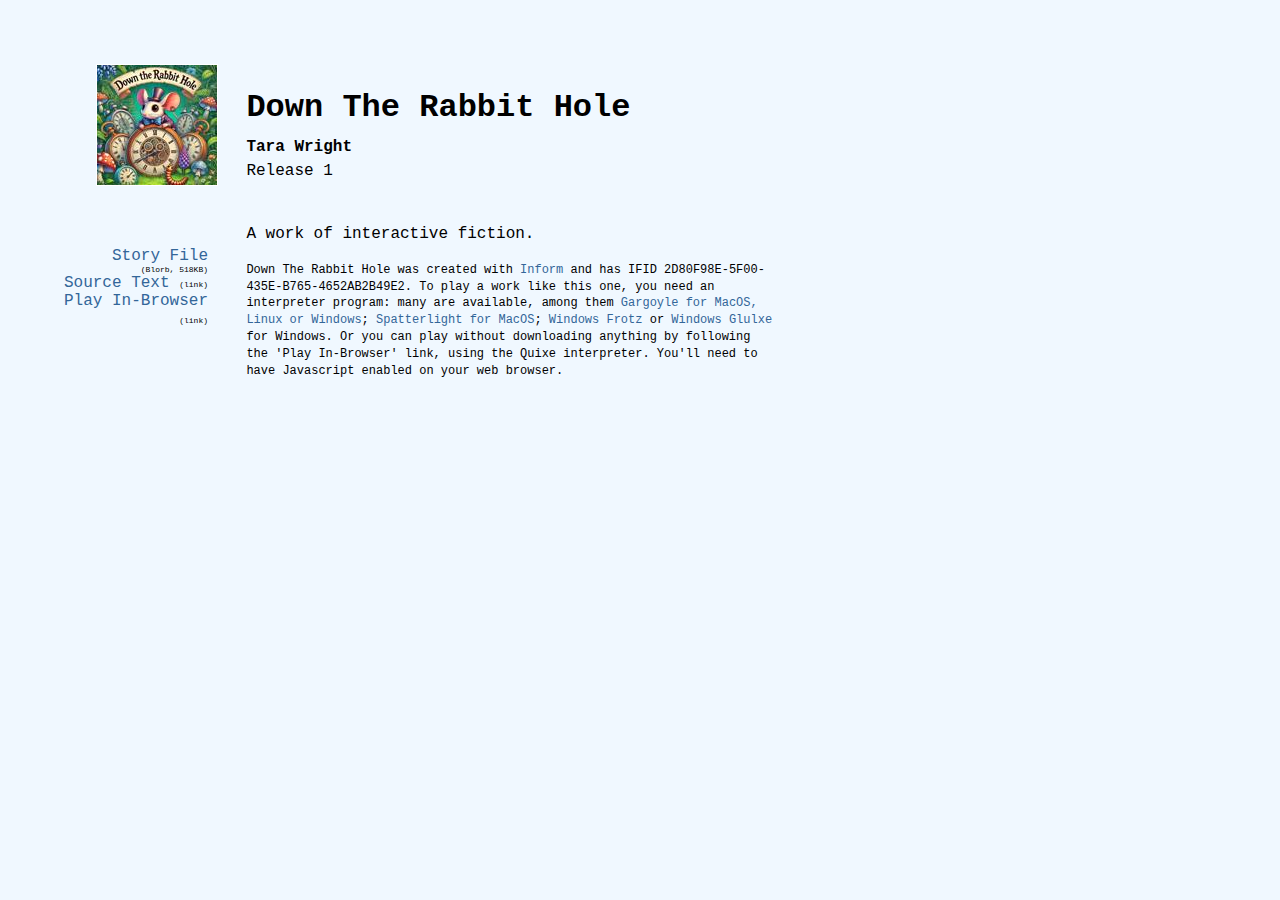
<file: Inform7/index.html>
<!DOCTYPE html PUBLIC "-//W3C//DTD HTML 4.01 Transitional//EN" "http://www.w3.org/TR/html4/loose.dtd">
<html>
<head>
  <title>Tara Wright - Down The Rabbit Hole</title>
  <meta http-equiv="Content-Type" content="text/html;charset=utf-8" />
  <meta name="author" content="Tara Wright" />
  <meta name="description" content="A page for the game Down The Rabbit Hole by Tara Wright." />
  <link rel="stylesheet" href="style.css" type="text/css" media="all" />
 </head>
<body>
<div class="container">
<div class="coverimage"><span><a href="Cover.jpg"><img src="Small Cover.jpg" border="1"></a></span></div>
<div class="introduction">
	<h1><span>Down The Rabbit Hole</span></h1>
	<h2><span>Tara Wright</span></h2>
	<div class="bibliography"><span>Release 1</span></div>
</div>
<div class="links">
	<ul>
	<li><div class="download"><a href="Down The Rabbit Hole.gblorb">Story File</a> <span class="filetype">(Blorb,&nbsp;518KB)</span></div></li>
	<div class="auxiliary"><li><a href="source.html">Source Text</a> <span class="filetype">(link)</span></li><li><a href="play.html">Play In-Browser</a> <span class="filetype">(link)</span></li></div>
	</ul>
</div>

<div class="about"><span><p>A work of interactive fiction.</p></span></div>

<div class="playinfo">
	<p>Down The Rabbit Hole was created with <a href="http://inform7.com/">Inform</a> and has IFID 2D80F98E-5F00-435E-B765-4652AB2B49E2.
	To play a work like this one, you need an interpreter program: many are available,
	among them <a href="http://ccxvii.net/gargoyle/">Gargoyle for MacOS, Linux or Windows</a>;
	<a href="https://github.com/angstsmurf/spatterlight/releases">Spatterlight for MacOS</a>;
	<a href="http://davidkinder.co.uk/frotz.html">Windows Frotz</a> or 
	<a href="http://davidkinder.co.uk/glulxe.html">Windows Glulxe</a> for Windows.
	 
Or you can play without downloading anything by following the 'Play In-Browser'
link, using the Quixe interpreter. You'll need to have Javascript enabled
on your web browser.</p>
</div>

</div>
</body>
</html>
</file>
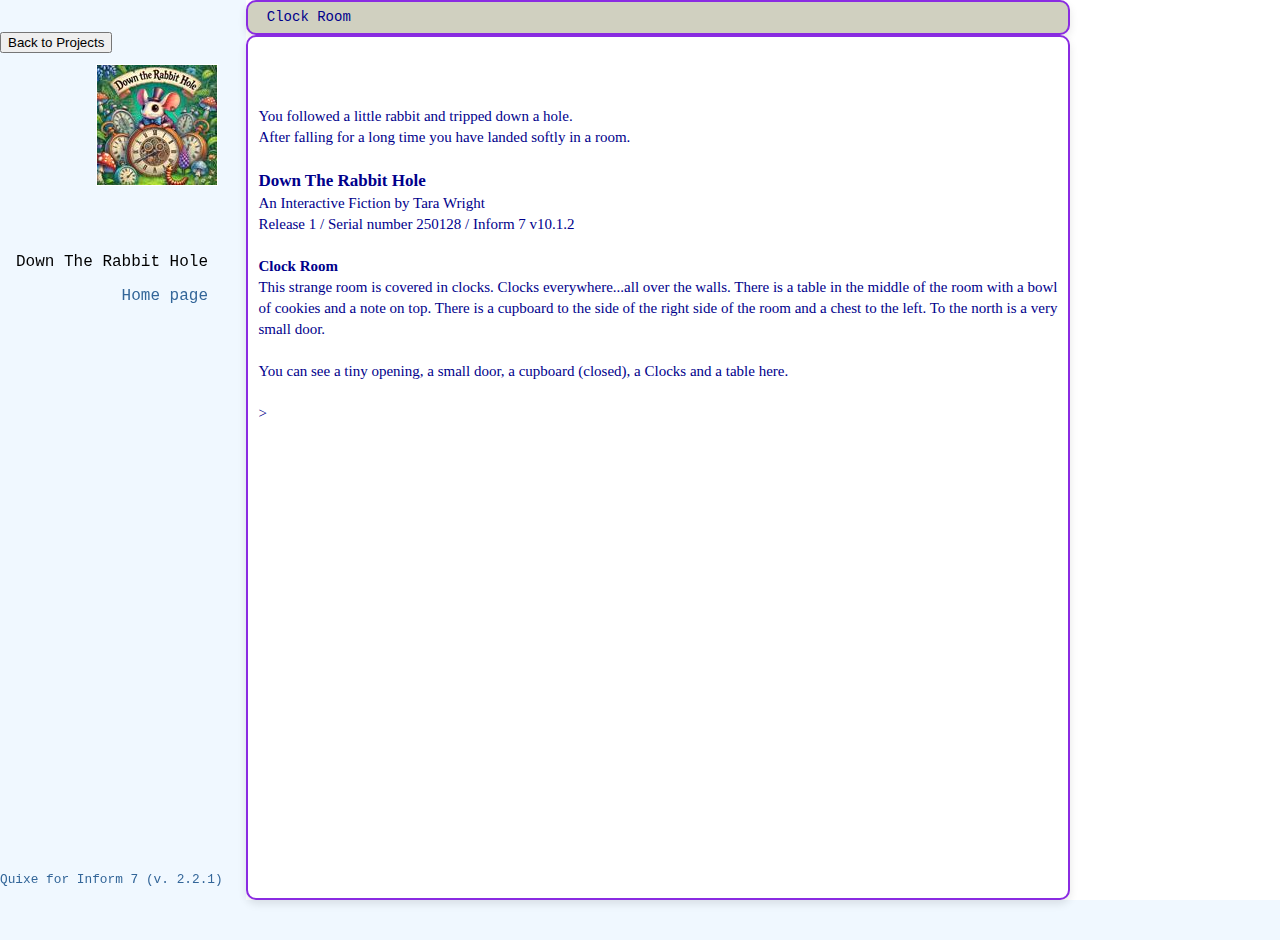
<file: Inform7/play.html>
<!DOCTYPE html>
<html>
<head>
  <title>Tara Wright - Down The Rabbit Hole — Play</title>
  <meta http-equiv="Content-Type" content="text/html;charset=utf-8">
  <meta name="viewport" content="width=device-width, user-scalable=no">
  <meta name="author" content="Tara Wright">
  <link rel="stylesheet" href="style.css">
  
  <link rel="stylesheet" href="interpreter/glkote.css" type="text/css">
<link rel="stylesheet" href="interpreter/dialog.css" type="text/css">
<script src="interpreter/jquery-1.12.4.min.js" type="text/javascript"></script>
<script src="interpreter/glkote.min.js" type="text/javascript"></script>
<script src="interpreter/quixe.min.js" type="text/javascript"></script>

<script src="interpreter/resourcemap.js" type="text/javascript"></script>

<script type="text/javascript">
game_options = {
image_info_map: 'StaticImageInfo',  // image data is here, not in blorb
use_query_story: false,
log_execution_time: true,
set_page_title: false,
inspacing: 0,     // gap between windows
outspacing: 0     // gap between windows and edge of gameport
};
</script>

<script src="interpreter/Down The Rabbit Hole.gblorb.js" type="text/javascript"></script>
  
 </head>
<body class="play">
<div class="container">
<div class="coverimage"><span><a href="Cover.jpg"><img src="Small Cover.jpg" border="1"></a></span></div>
<button id="back-button" onclick="window.location.href='../../../../CC_Portfolio/index.html'">Back to Projects</button>
<div class="links">
<div class="smalltitle">Down The Rabbit Hole</div>
<ul>
<li><a href="index.html">Home page</a></li>
</ul>
</div>


<div id="gameport">
<div id="windowport">
<noscript><hr>
<p>You'll need to turn on Javascript in your web browser to play this game.</p>
<hr></noscript>
</div>
<div id="loadingpane">
<img src="interpreter/waiting.gif" alt="LOADING"><br>
<em>&nbsp;&nbsp;&nbsp;Loading...</em>
</div>
<div id="errorpane" style="display:none;"><div id="errorcontent">...</div></div>
</div>

</div>
<div class="interpretercredit"><a href="http://eblong.com/zarf/glulx/quixe/">Quixe for Inform 7 (v. 2.2.1)</a></div>
</body>
</html>
</file>
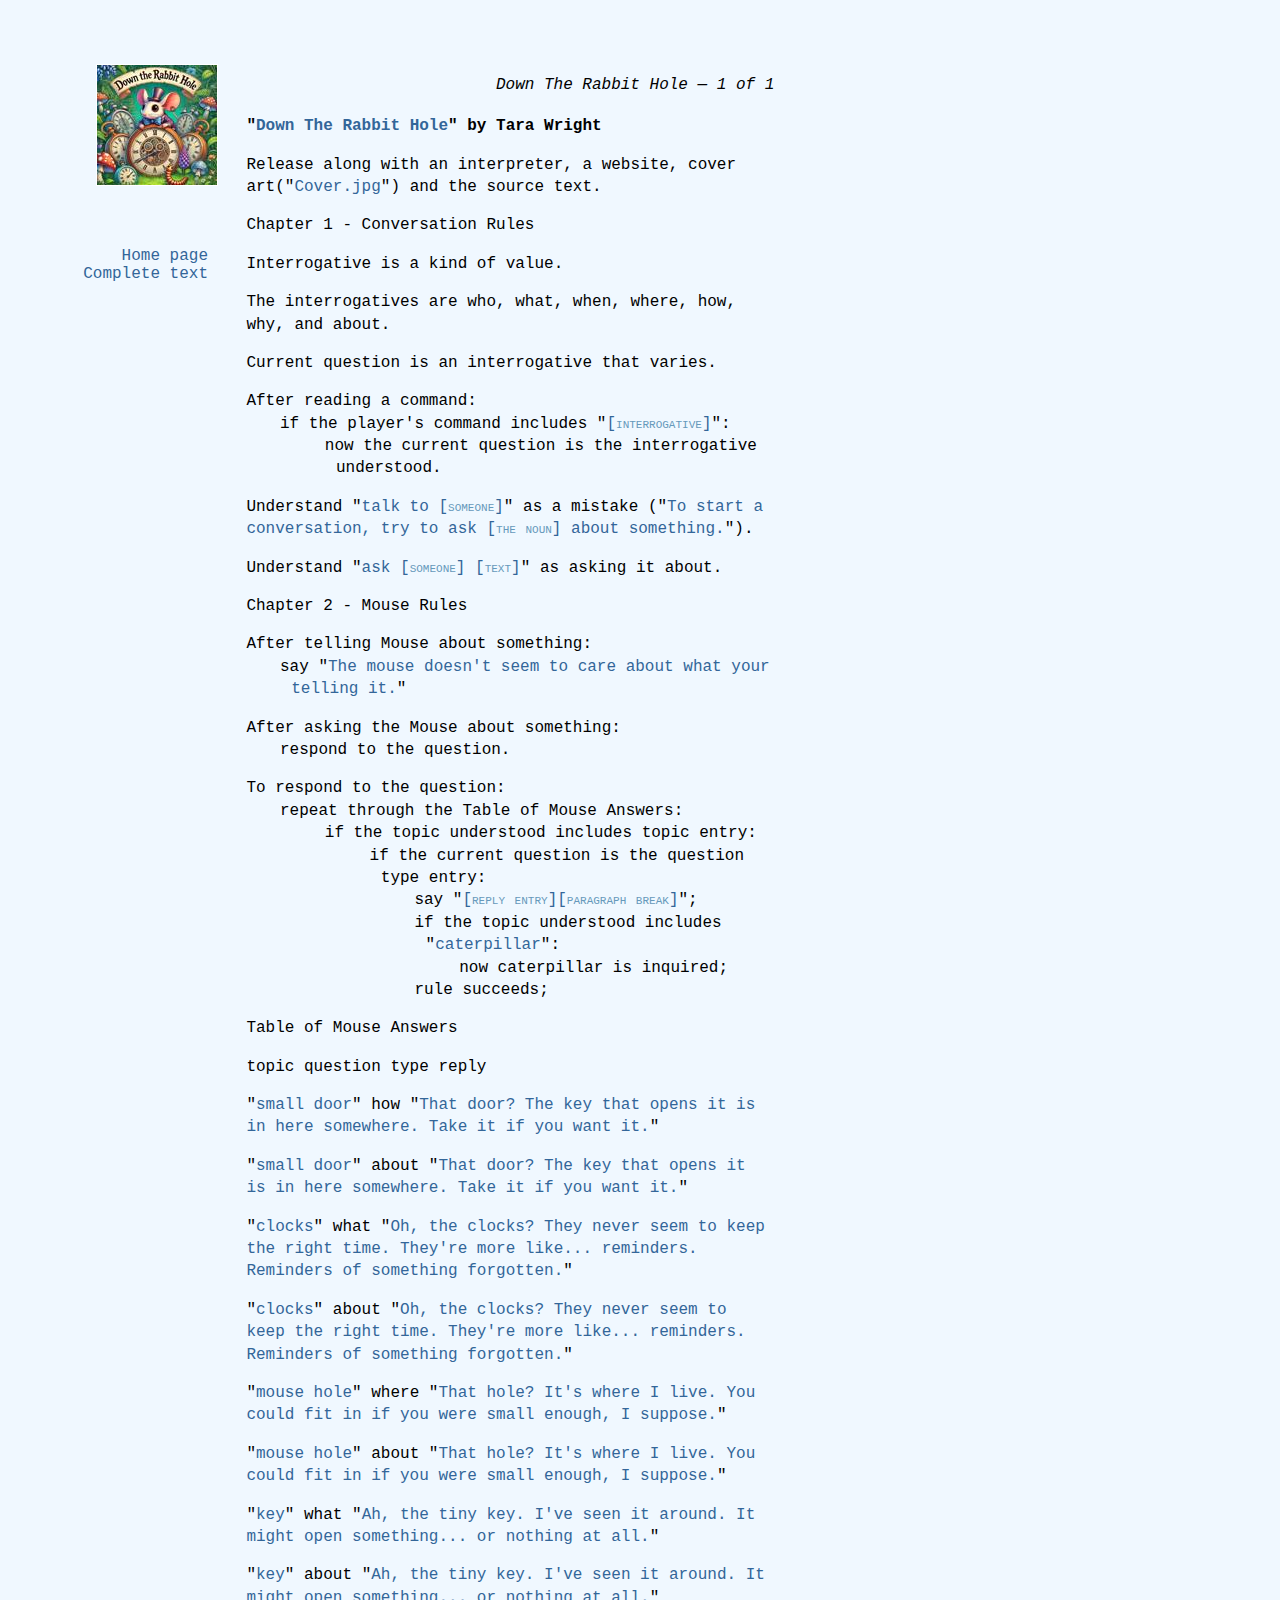
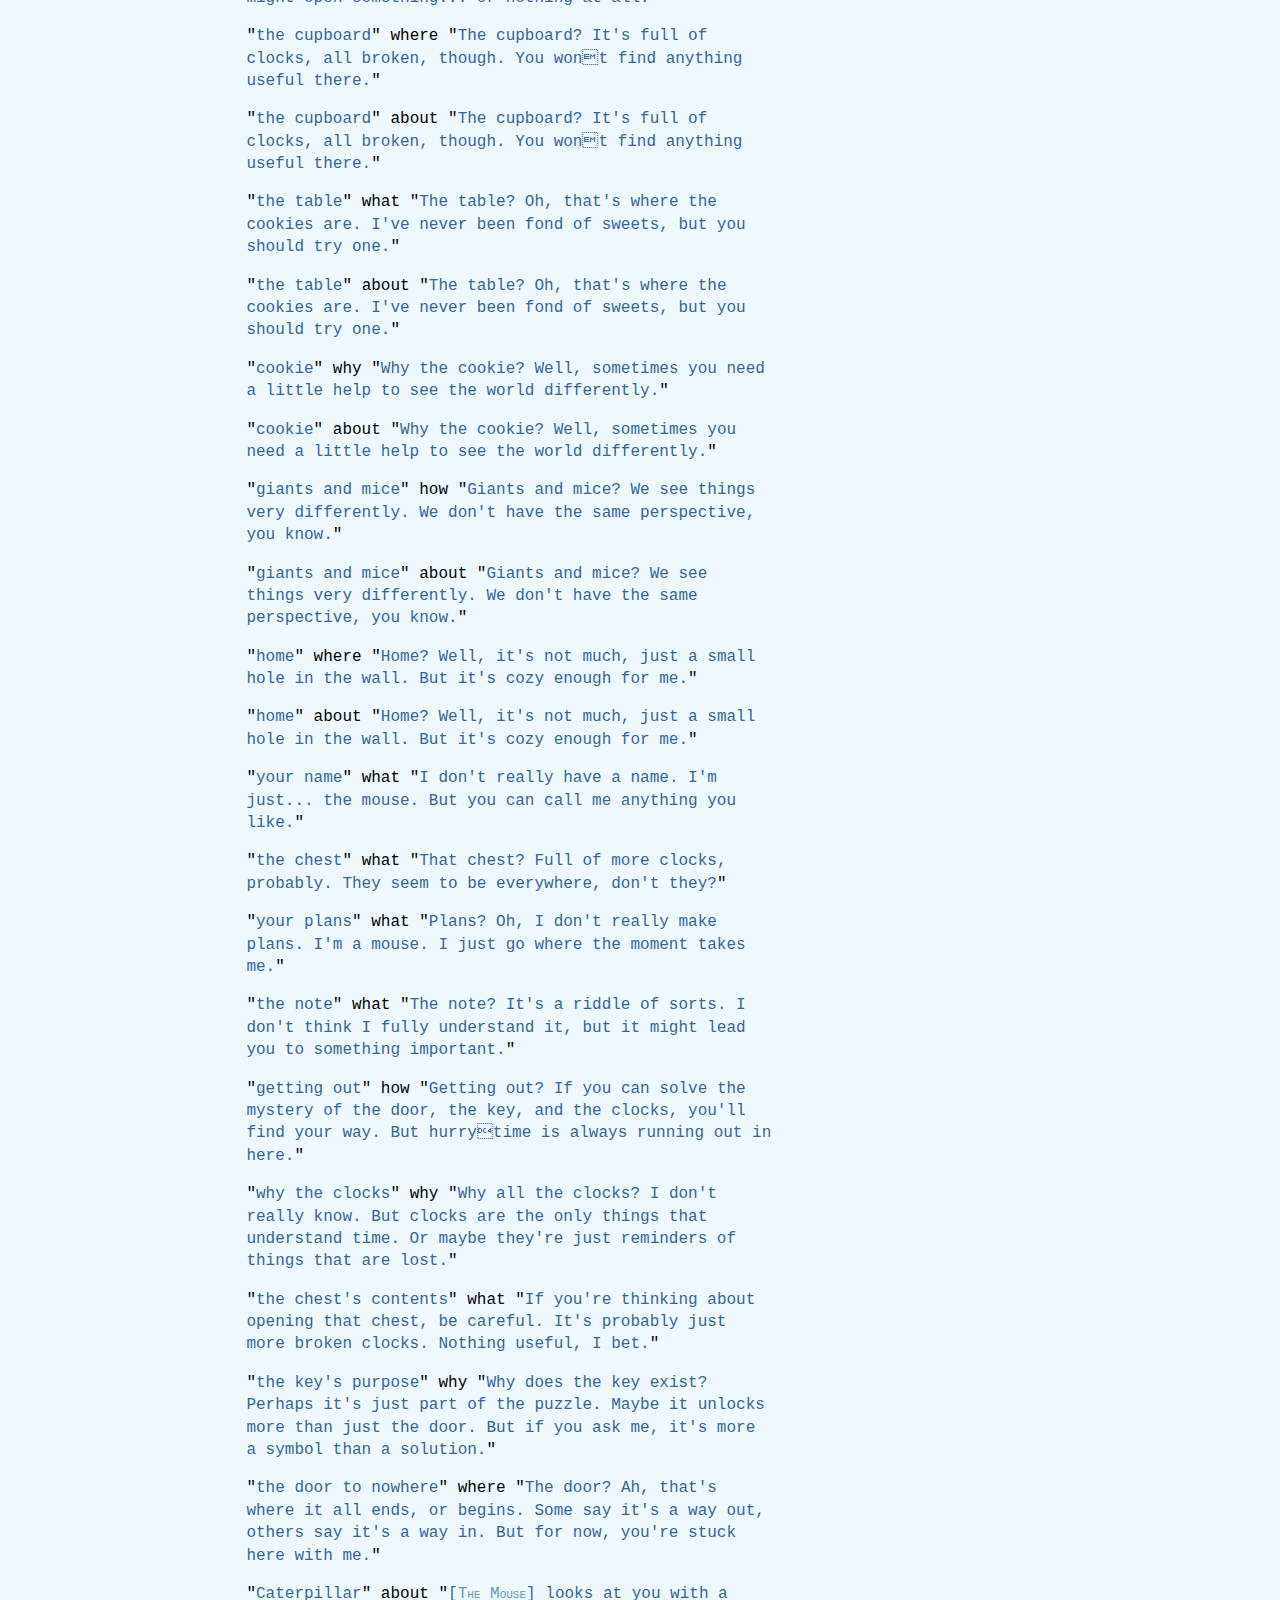
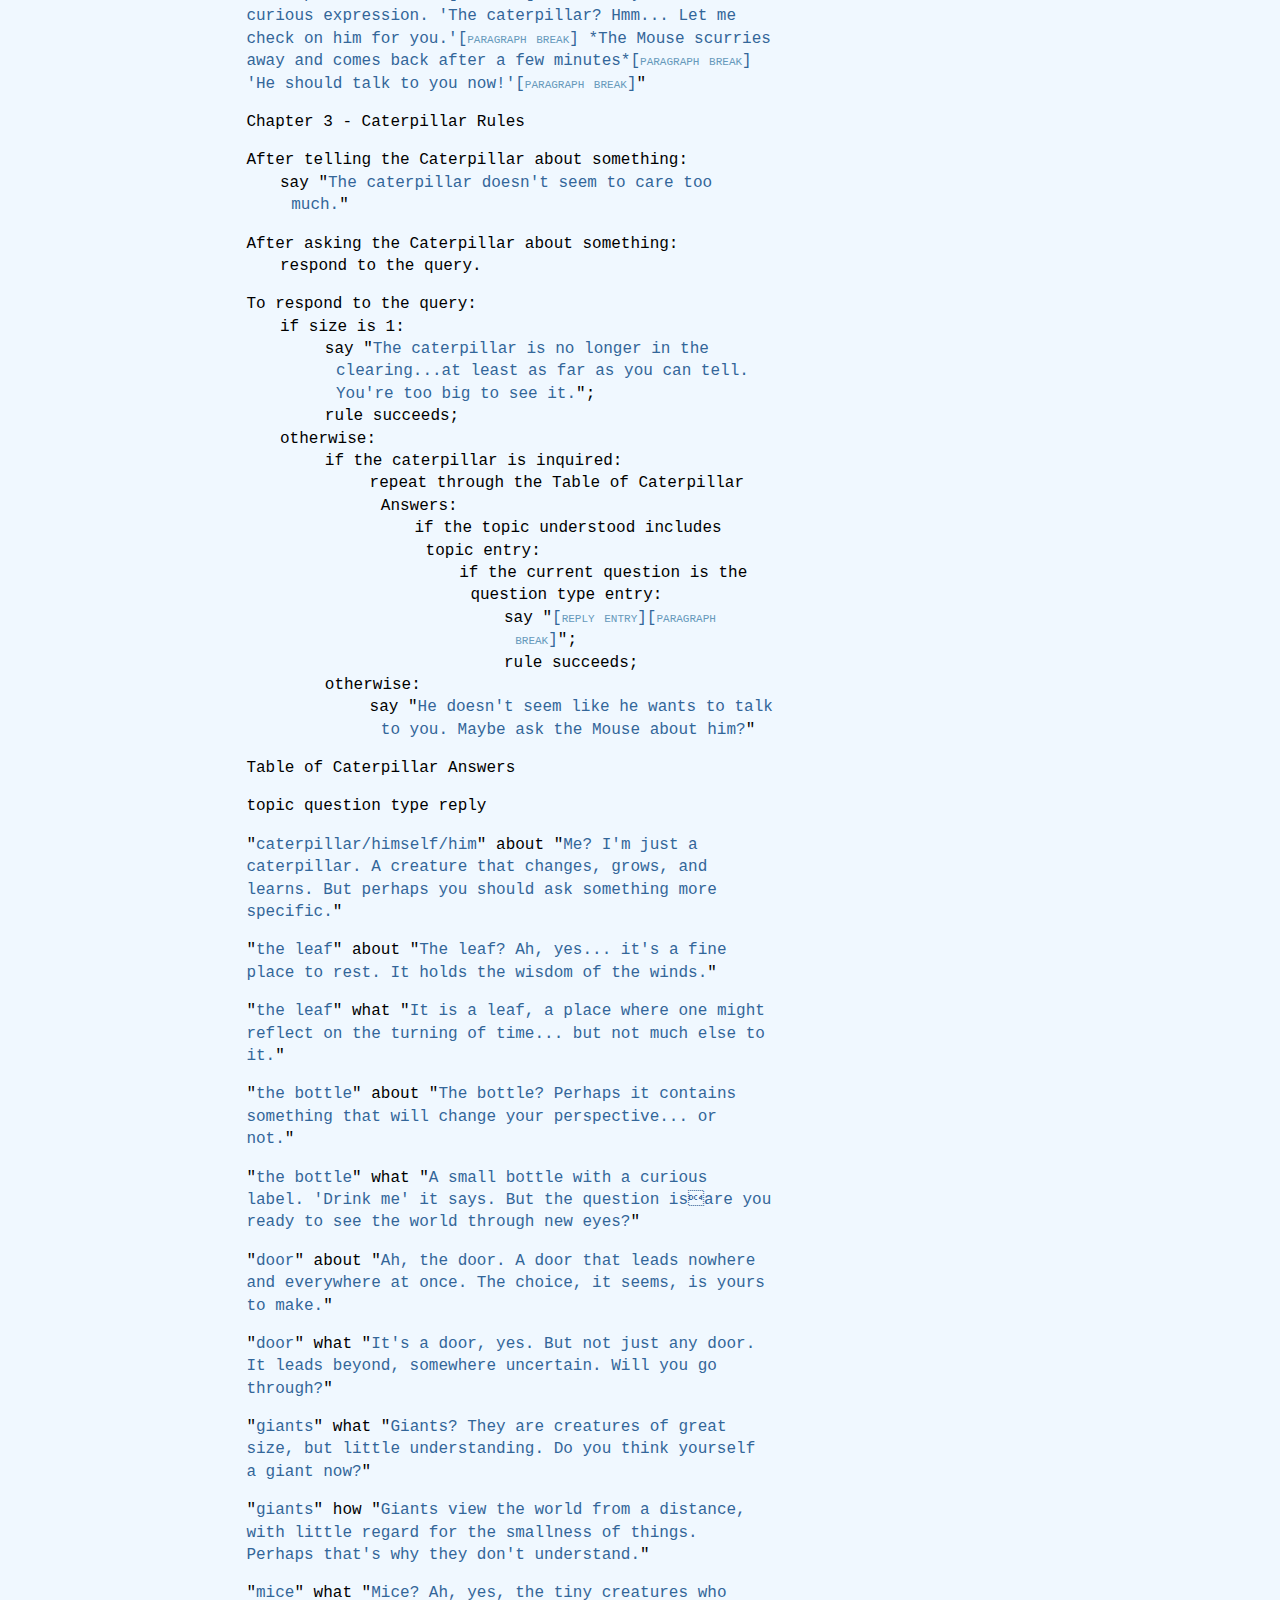
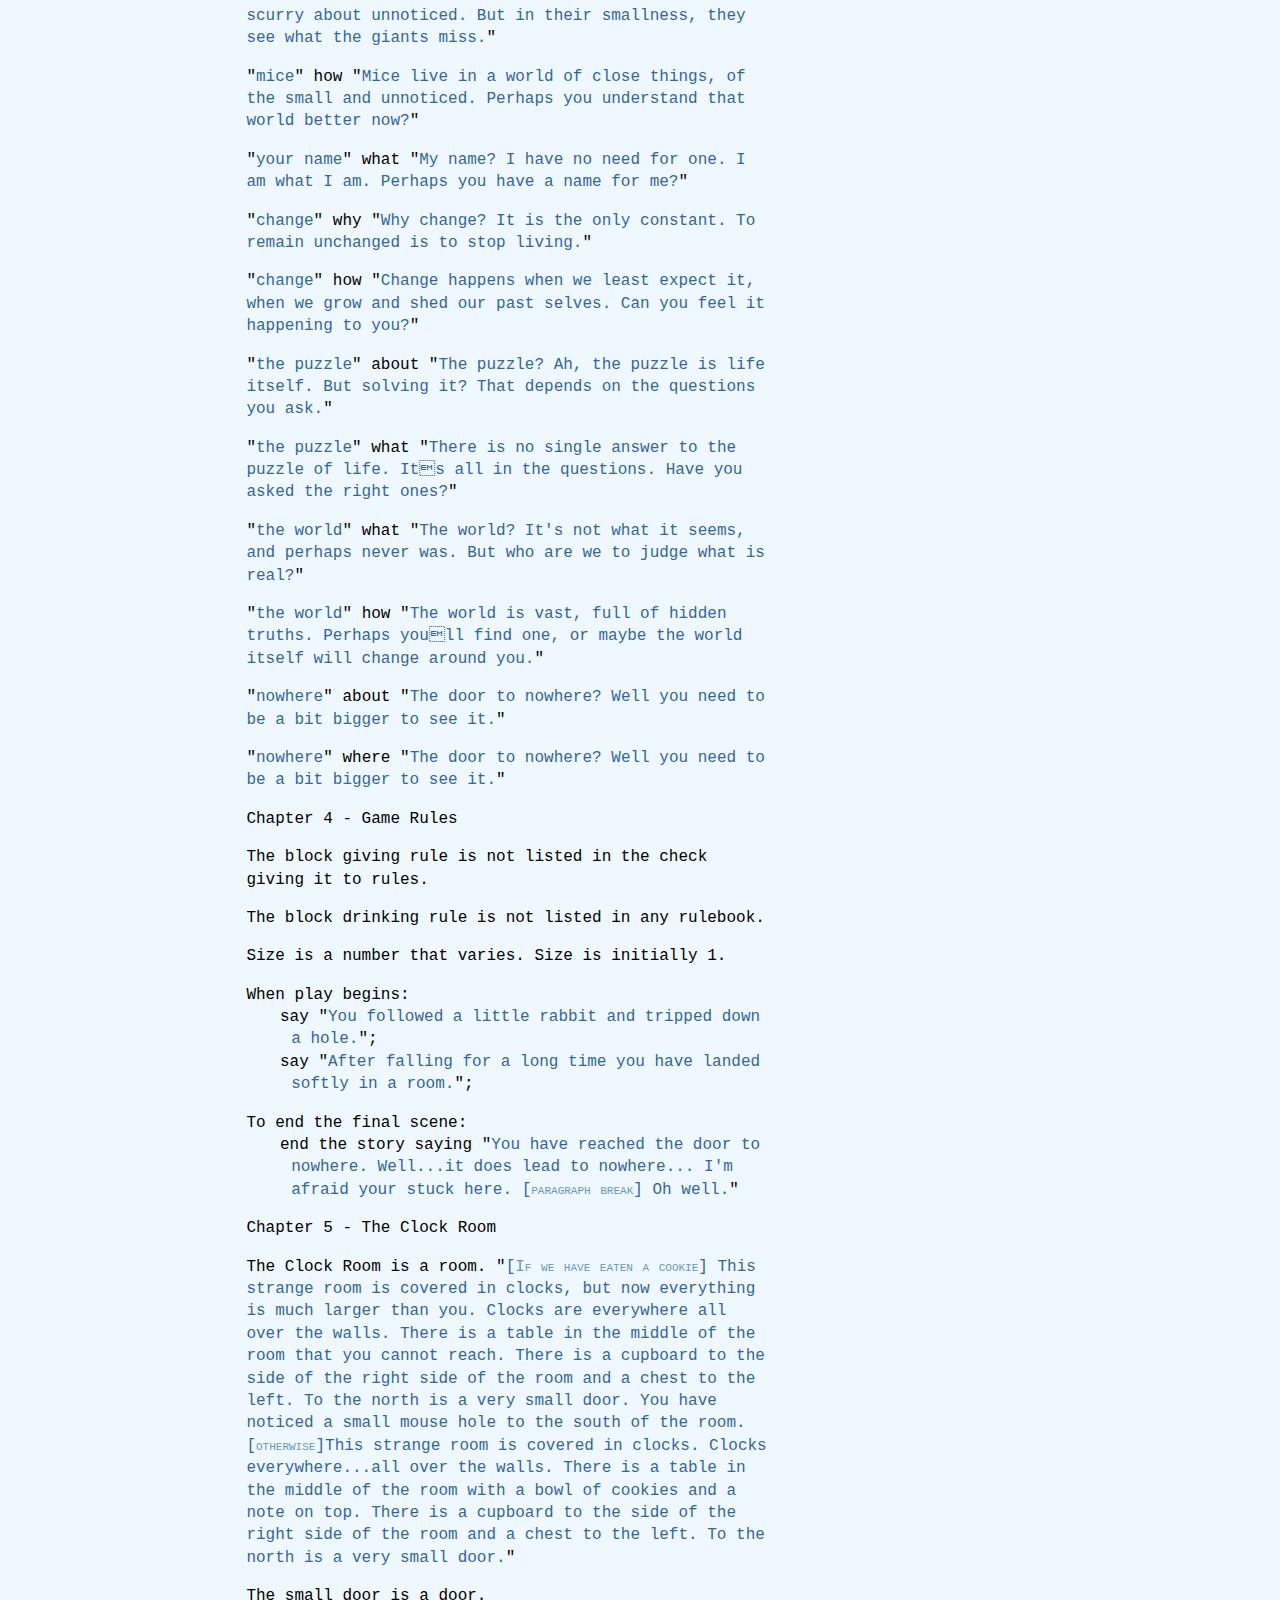
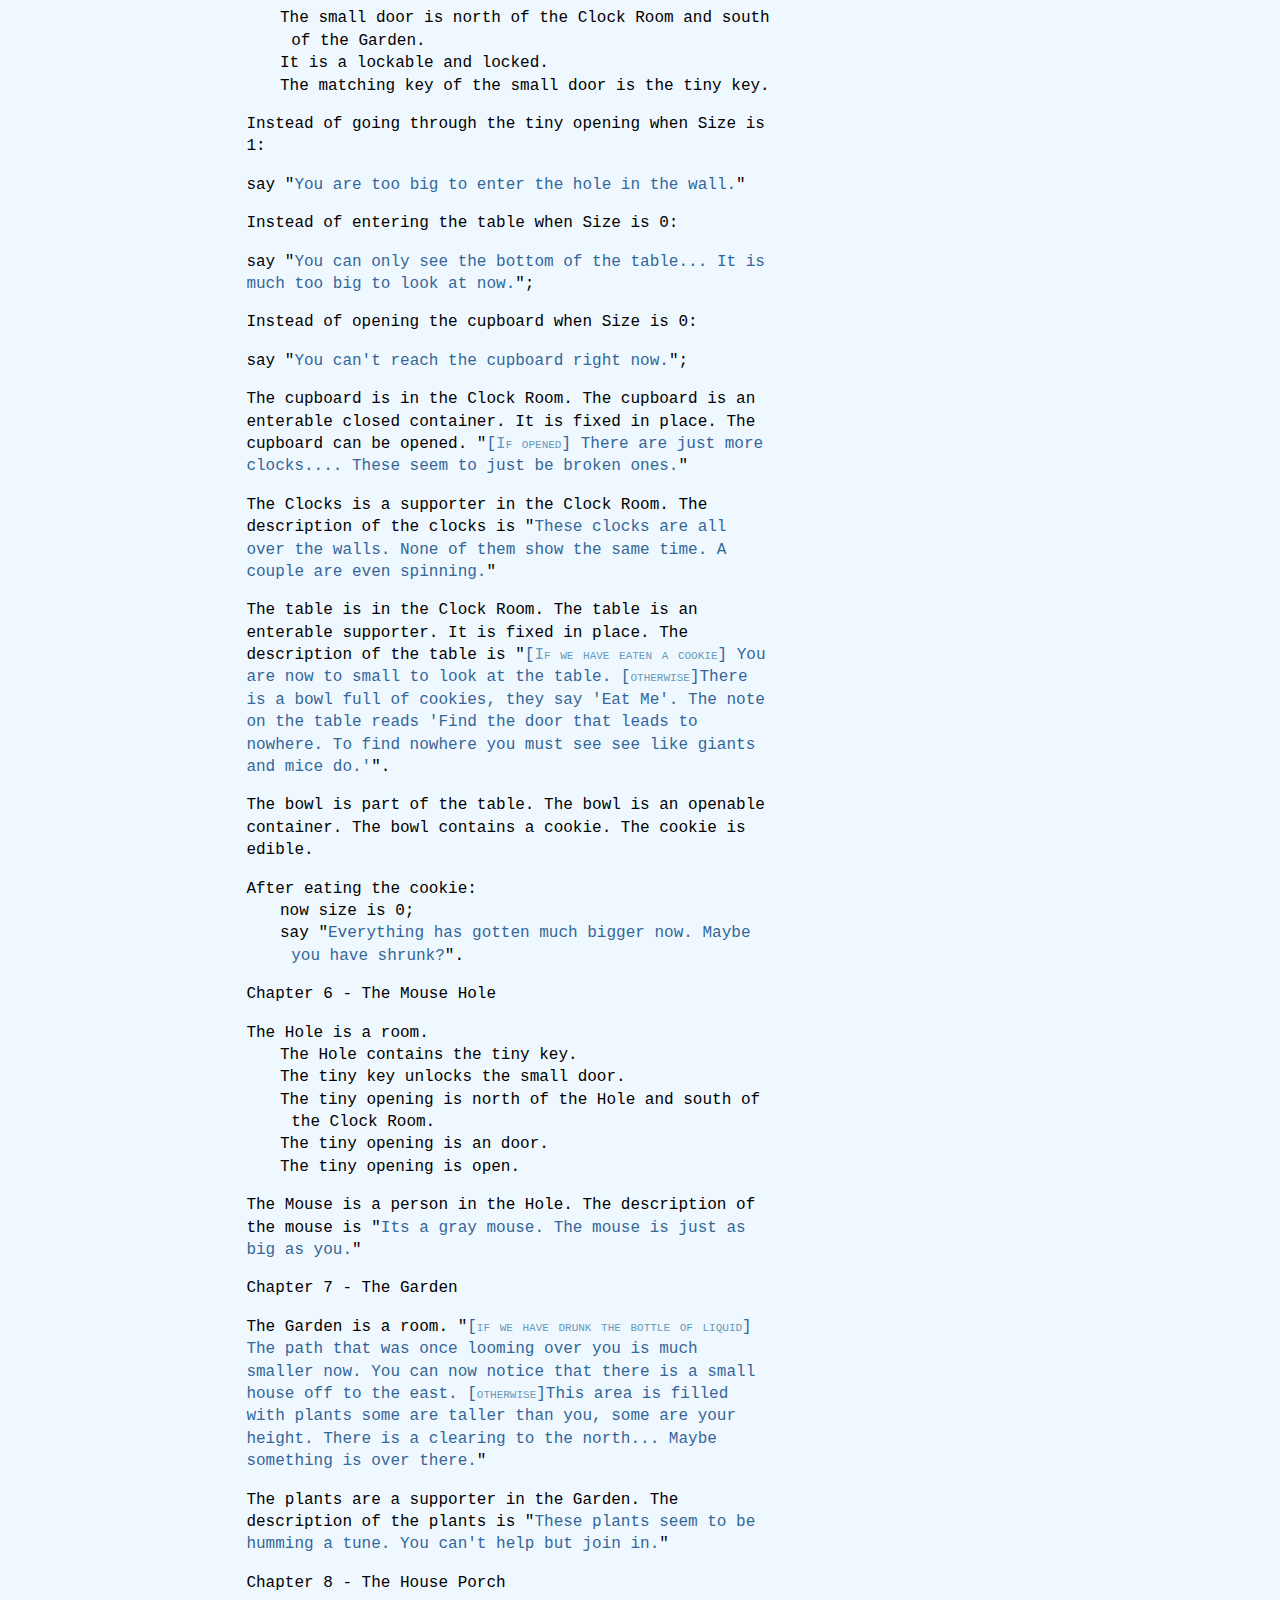
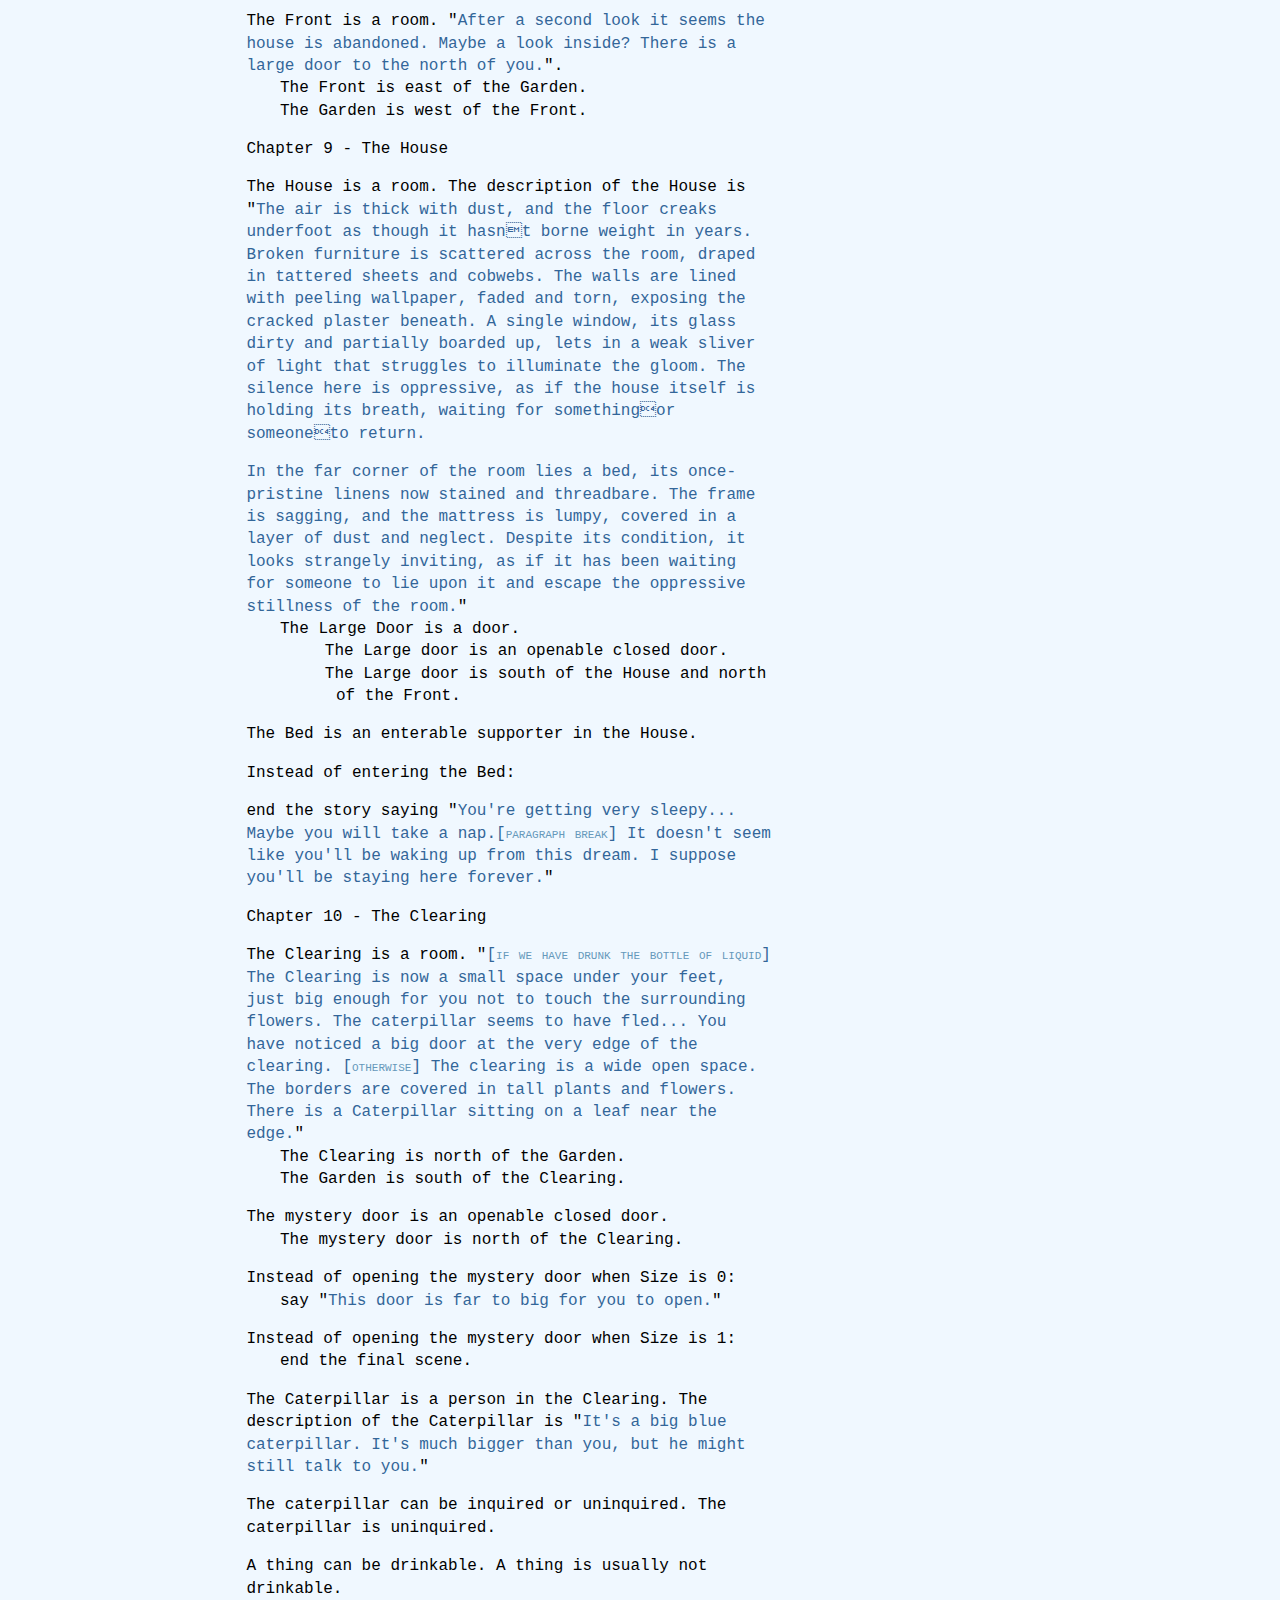
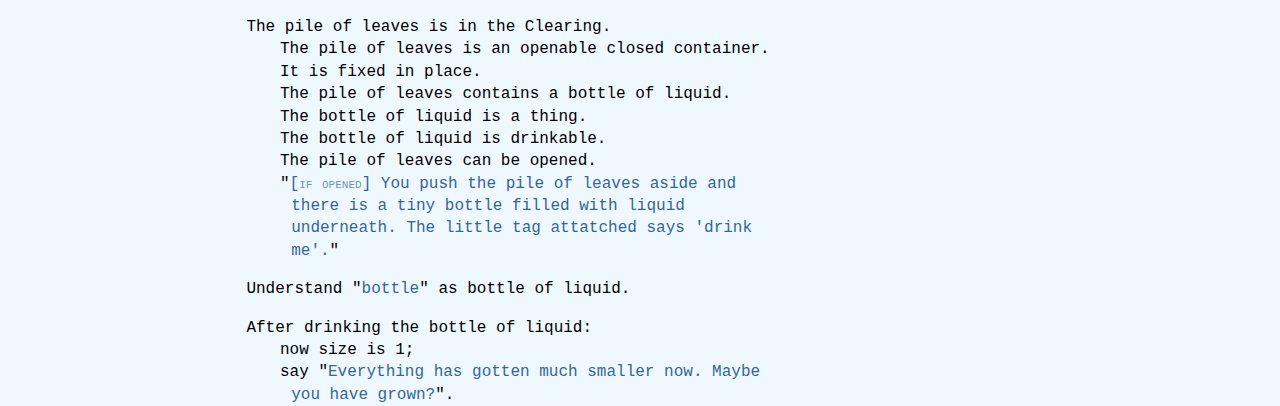
<file: Inform7/source.html>
<!DOCTYPE html PUBLIC "-//W3C//DTD HTML 4.01 Transitional//EN" "http://www.w3.org/TR/html4/loose.dtd">
<html>
<head>
  <title>Tara Wright - Down The Rabbit Hole — 1 of 1</title>
  <meta http-equiv="Content-Type" content="text/html;charset=utf-8" />
  <meta name="author" content="Tara Wright" />
  <meta name="description" content="A page for the game Down The Rabbit Hole by Tara Wright." />
  <link rel="stylesheet" href="style.css" type="text/css" media="all" />
 </head>

<body>

<div class = "container">

<div class ="sourcecoverimage">
	<span><a href="Cover.jpg"><img src="Small Cover.jpg" border="1"></a></span>
</div>

<div class ="sourceintroduction">
	<h1>
		<span>Down The Rabbit Hole</span> <span class="pagination">— 1 of 1</span>
	</h1>
	<h2>
		<span>Tara Wright</span>
	</h2>
	<div class ="sourcebibliography">
		<span>Release 1</span>
	</div>
</div>

<div class = "links">
<ul>
<li><a href="index.html">Home page</a></li><li><a href="source.txt">Complete text</a></li>
</ul>
</div>

<div class = "source">
<p class="indent0"><span class="heading">&quot;<span class="quote">Down The Rabbit Hole</span>&quot; by Tara Wright</span></p><p class="indent0">Release along with an interpreter, a website, cover art(&quot;<span class="quote">Cover.jpg</span>&quot;) and the source text.</p><p class="indent0">Chapter 1 - Conversation Rules</p><p class="indent0">Interrogative is a kind of value. </p><p class="indent0">The interrogatives are who, what, when, where, how, why, and about.</p><p class="indent0">Current question is an interrogative that varies.</p><p class="indent0">After reading a command:</p><p class="indent1">if the player's command includes &quot;<span class="quote">[</span><span class="substitution">interrogative</span><span class="quote">]</span>&quot;:</p><p class="indent2">now the current question is the interrogative understood. </p><p class="indent0">Understand &quot;<span class="quote">talk to [</span><span class="substitution">someone</span><span class="quote">]</span>&quot; as a mistake (&quot;<span class="quote">To start a conversation, try to ask [</span><span class="substitution">the noun</span><span class="quote">] about something.</span>&quot;).</p><p class="indent0">Understand &quot;<span class="quote">ask [</span><span class="substitution">someone</span><span class="quote">] [</span><span class="substitution">text</span><span class="quote">]</span>&quot; as asking it about.</p><p class="indent0">Chapter 2 - Mouse Rules</p><p class="indent0">After telling Mouse about something:</p><p class="indent1">say &quot;<span class="quote">The mouse doesn't seem to care about what your telling it.</span>&quot;</p><p class="indent1"></p><p class="indent0">After asking the Mouse about something:</p><p class="indent1">respond to the question.</p><p class="indent1"></p><p class="indent0">To respond to the question:</p><p class="indent1">repeat through the Table of Mouse Answers:</p><p class="indent2">if the topic understood includes topic entry:</p><p class="indent3">if the current question is the question type entry:</p><p class="indent4">say &quot;<span class="quote">[</span><span class="substitution">reply entry</span><span class="quote">][</span><span class="substitution">paragraph break</span><span class="quote">]</span>&quot;;</p><p class="indent4">if the topic understood includes &quot;<span class="quote">caterpillar</span>&quot;:</p><p class="indent5">now caterpillar is inquired;</p><p class="indent4">rule succeeds;</p><p class="indent0">Table of Mouse Answers</p><p class="indent0">topic question type reply</p><p class="indent0">&quot;<span class="quote">small door</span>&quot; how &quot;<span class="quote">That door? The key that opens it is in here somewhere. Take it if you want it.</span>&quot;</p><p class="indent0">&quot;<span class="quote">small door</span>&quot; about &quot;<span class="quote">That door? The key that opens it is in here somewhere. Take it if you want it.</span>&quot;</p><p class="indent0">&quot;<span class="quote">clocks</span>&quot; what &quot;<span class="quote">Oh, the clocks? They never seem to keep the right time. They're more like... reminders. Reminders of something forgotten.</span>&quot;</p><p class="indent0">&quot;<span class="quote">clocks</span>&quot; about &quot;<span class="quote">Oh, the clocks? They never seem to keep the right time. They're more like... reminders. Reminders of something forgotten.</span>&quot;</p><p class="indent0">&quot;<span class="quote">mouse hole</span>&quot; where &quot;<span class="quote">That hole? It's where I live. You could fit in if you were small enough, I suppose.</span>&quot;</p><p class="indent0">&quot;<span class="quote">mouse hole</span>&quot; about &quot;<span class="quote">That hole? It's where I live. You could fit in if you were small enough, I suppose.</span>&quot;</p><p class="indent0">&quot;<span class="quote">key</span>&quot; what &quot;<span class="quote">Ah, the tiny key. I've seen it around. It might open something... or nothing at all.</span>&quot;</p><p class="indent0">&quot;<span class="quote">key</span>&quot; about &quot;<span class="quote">Ah, the tiny key. I've seen it around. It might open something... or nothing at all.</span>&quot;</p><p class="indent0">&quot;<span class="quote">the cupboard</span>&quot; where &quot;<span class="quote">The cupboard? It's full of clocks, all broken, though. You wont find anything useful there.</span>&quot;</p><p class="indent0">&quot;<span class="quote">the cupboard</span>&quot; about &quot;<span class="quote">The cupboard? It's full of clocks, all broken, though. You wont find anything useful there.</span>&quot;</p><p class="indent0">&quot;<span class="quote">the table</span>&quot; what &quot;<span class="quote">The table? Oh, that's where the cookies are. I've never been fond of sweets, but you should try one.</span>&quot;</p><p class="indent0">&quot;<span class="quote">the table</span>&quot; about &quot;<span class="quote">The table? Oh, that's where the cookies are. I've never been fond of sweets, but you should try one.</span>&quot;</p><p class="indent0">&quot;<span class="quote">cookie</span>&quot; why &quot;<span class="quote">Why the cookie? Well, sometimes you need a little help to see the world differently.</span>&quot;</p><p class="indent0">&quot;<span class="quote">cookie</span>&quot; about &quot;<span class="quote">Why the cookie? Well, sometimes you need a little help to see the world differently.</span>&quot;</p><p class="indent0">&quot;<span class="quote">giants and mice</span>&quot; how &quot;<span class="quote">Giants and mice? We see things very differently. We don't have the same perspective, you know.</span>&quot;</p><p class="indent0">&quot;<span class="quote">giants and mice</span>&quot; about &quot;<span class="quote">Giants and mice? We see things very differently. We don't have the same perspective, you know.</span>&quot;</p><p class="indent0">&quot;<span class="quote">home</span>&quot; where &quot;<span class="quote">Home? Well, it's not much, just a small hole in the wall. But it's cozy enough for me.</span>&quot;</p><p class="indent0">&quot;<span class="quote">home</span>&quot; about &quot;<span class="quote">Home? Well, it's not much, just a small hole in the wall. But it's cozy enough for me.</span>&quot;</p><p class="indent0">&quot;<span class="quote">your name</span>&quot; what &quot;<span class="quote">I don't really have a name. I'm just... the mouse. But you can call me anything you like.</span>&quot;</p><p class="indent0">&quot;<span class="quote">the chest</span>&quot; what &quot;<span class="quote">That chest? Full of more clocks, probably. They seem to be everywhere, don't they?</span>&quot;</p><p class="indent0">&quot;<span class="quote">your plans</span>&quot; what &quot;<span class="quote">Plans? Oh, I don't really make plans. I'm a mouse. I just go where the moment takes me.</span>&quot;</p><p class="indent0">&quot;<span class="quote">the note</span>&quot; what &quot;<span class="quote">The note? It's a riddle of sorts. I don't think I fully understand it, but it might lead you to something important.</span>&quot;</p><p class="indent0">&quot;<span class="quote">getting out</span>&quot; how &quot;<span class="quote">Getting out? If you can solve the mystery of the door, the key, and the clocks, you'll find your way. But hurrytime is always running out in here.</span>&quot;</p><p class="indent0">&quot;<span class="quote">why the clocks</span>&quot; why &quot;<span class="quote">Why all the clocks? I don't really know. But clocks are the only things that understand time. Or maybe they're just reminders of things that are lost.</span>&quot;</p><p class="indent0">&quot;<span class="quote">the chest's contents</span>&quot; what &quot;<span class="quote">If you're thinking about opening that chest, be careful. It's probably just more broken clocks. Nothing useful, I bet.</span>&quot;</p><p class="indent0">&quot;<span class="quote">the key's purpose</span>&quot; why &quot;<span class="quote">Why does the key exist? Perhaps it's just part of the puzzle. Maybe it unlocks more than just the door. But if you ask me, it's more a symbol than a solution.</span>&quot;</p><p class="indent0">&quot;<span class="quote">the door to nowhere</span>&quot; where &quot;<span class="quote">The door? Ah, that's where it all ends, or begins. Some say it's a way out, others say it's a way in. But for now, you're stuck here with me.</span>&quot;</p><p class="indent0">&quot;<span class="quote">Caterpillar</span>&quot; about &quot;<span class="quote">[</span><span class="substitution">The Mouse</span><span class="quote">] looks at you with a curious expression. 'The caterpillar? Hmm... Let me check on him for you.'[</span><span class="substitution">paragraph break</span><span class="quote">] *The Mouse scurries away and comes back after a few minutes*[</span><span class="substitution">paragraph break</span><span class="quote">] 'He should talk to you now!'[</span><span class="substitution">paragraph break</span><span class="quote">]</span>&quot;</p><p class="indent0">Chapter 3 - Caterpillar Rules</p><p class="indent0">After telling the Caterpillar about something:</p><p class="indent1">say &quot;<span class="quote">The caterpillar doesn't seem to care too much.</span>&quot;</p><p class="indent1"></p><p class="indent0">After asking the Caterpillar about something:</p><p class="indent1">respond to the query.</p><p class="indent1"></p><p class="indent0">To respond to the query:</p><p class="indent1">if size is 1:</p><p class="indent2">say &quot;<span class="quote">The caterpillar is no longer in the clearing...at least as far as you can tell. You're too big to see it.</span>&quot;;</p><p class="indent2">rule succeeds;</p><p class="indent1">otherwise:</p><p class="indent2">if the caterpillar is inquired:</p><p class="indent3">repeat through the Table of Caterpillar Answers:</p><p class="indent4">if the topic understood includes topic entry:</p><p class="indent5">if the current question is the question type entry:</p><p class="indent6">say &quot;<span class="quote">[</span><span class="substitution">reply entry</span><span class="quote">][</span><span class="substitution">paragraph break</span><span class="quote">]</span>&quot;;</p><p class="indent6">rule succeeds;</p><p class="indent2">otherwise:</p><p class="indent3">say &quot;<span class="quote">He doesn't seem like he wants to talk to you. Maybe ask the Mouse about him?</span>&quot;</p><p class="indent1"></p><p class="indent0">Table of Caterpillar Answers</p><p class="indent0">topic question type reply</p><p class="indent0">&quot;<span class="quote">caterpillar/himself/him</span>&quot; about &quot;<span class="quote">Me? I'm just a caterpillar. A creature that changes, grows, and learns. But perhaps you should ask something more specific.</span>&quot;</p><p class="indent0">&quot;<span class="quote">the leaf</span>&quot; about &quot;<span class="quote">The leaf? Ah, yes... it's a fine place to rest. It holds the wisdom of the winds.</span>&quot;</p><p class="indent0">&quot;<span class="quote">the leaf</span>&quot; what &quot;<span class="quote">It is a leaf, a place where one might reflect on the turning of time... but not much else to it.</span>&quot;</p><p class="indent0">&quot;<span class="quote">the bottle</span>&quot; about &quot;<span class="quote">The bottle? Perhaps it contains something that will change your perspective... or not.</span>&quot;</p><p class="indent0">&quot;<span class="quote">the bottle</span>&quot; what &quot;<span class="quote">A small bottle with a curious label. 'Drink me' it says. But the question isare you ready to see the world through new eyes?</span>&quot;</p><p class="indent0">&quot;<span class="quote">door</span>&quot; about &quot;<span class="quote">Ah, the door. A door that leads nowhere and everywhere at once. The choice, it seems, is yours to make.</span>&quot;</p><p class="indent0">&quot;<span class="quote">door</span>&quot; what &quot;<span class="quote">It's a door, yes. But not just any door. It leads beyond, somewhere uncertain. Will you go through?</span>&quot;</p><p class="indent0">&quot;<span class="quote">giants</span>&quot; what &quot;<span class="quote">Giants? They are creatures of great size, but little understanding. Do you think yourself a giant now?</span>&quot;</p><p class="indent0">&quot;<span class="quote">giants</span>&quot; how &quot;<span class="quote">Giants view the world from a distance, with little regard for the smallness of things. Perhaps that's why they don't understand.</span>&quot;</p><p class="indent0">&quot;<span class="quote">mice</span>&quot; what &quot;<span class="quote">Mice? Ah, yes, the tiny creatures who scurry about unnoticed. But in their smallness, they see what the giants miss.</span>&quot;</p><p class="indent0">&quot;<span class="quote">mice</span>&quot; how &quot;<span class="quote">Mice live in a world of close things, of the small and unnoticed. Perhaps you understand that world better now?</span>&quot;</p><p class="indent0">&quot;<span class="quote">your name</span>&quot; what &quot;<span class="quote">My name? I have no need for one. I am what I am. Perhaps you have a name for me?</span>&quot;</p><p class="indent0">&quot;<span class="quote">change</span>&quot; why &quot;<span class="quote">Why change? It is the only constant. To remain unchanged is to stop living.</span>&quot;</p><p class="indent0">&quot;<span class="quote">change</span>&quot; how &quot;<span class="quote">Change happens when we least expect it, when we grow and shed our past selves. Can you feel it happening to you?</span>&quot;</p><p class="indent0">&quot;<span class="quote">the puzzle</span>&quot; about &quot;<span class="quote">The puzzle? Ah, the puzzle is life itself. But solving it? That depends on the questions you ask.</span>&quot;</p><p class="indent0">&quot;<span class="quote">the puzzle</span>&quot; what &quot;<span class="quote">There is no single answer to the puzzle of life. Its all in the questions. Have you asked the right ones?</span>&quot;</p><p class="indent0">&quot;<span class="quote">the world</span>&quot; what &quot;<span class="quote">The world? It's not what it seems, and perhaps never was. But who are we to judge what is real?</span>&quot;</p><p class="indent0">&quot;<span class="quote">the world</span>&quot; how &quot;<span class="quote">The world is vast, full of hidden truths. Perhaps youll find one, or maybe the world itself will change around you.</span>&quot;</p><p class="indent0">&quot;<span class="quote">nowhere</span>&quot; about &quot;<span class="quote">The door to nowhere? Well you need to be a bit bigger to see it.</span>&quot;</p><p class="indent0">&quot;<span class="quote">nowhere</span>&quot; where &quot;<span class="quote">The door to nowhere? Well you need to be a bit bigger to see it.</span>&quot;</p><p class="indent1"></p><p class="indent0">Chapter 4 - Game Rules</p><p class="indent0">The block giving rule is not listed in the check giving it to rules.</p><p class="indent0">The block drinking rule is not listed in any rulebook.</p><p class="indent0">Size is a number that varies. Size is initially 1.</p><p class="indent0">When play begins: </p><p class="indent1">say &quot;<span class="quote">You followed a little rabbit and tripped down a hole.</span>&quot;;</p><p class="indent1">say &quot;<span class="quote">After falling for a long time you have landed softly in a room.</span>&quot;;</p><p class="indent0">To end the final scene:</p><p class="indent1">end the story saying &quot;<span class="quote">You have reached the door to nowhere. Well...it does lead to nowhere... I'm afraid your stuck here. [</span><span class="substitution">paragraph break</span><span class="quote">] Oh well.</span>&quot;</p><p class="indent0">Chapter 5 - The Clock Room</p><p class="indent0">The Clock Room is a room. &quot;<span class="quote">[</span><span class="substitution">If we have eaten a cookie</span><span class="quote">] This strange room is covered in clocks, but now everything is much larger than you. Clocks are everywhere all over the walls. There is a table in the middle of the room that you cannot reach. There is a cupboard to the side of the right side of the room and a chest to the left. To the north is a very small door. You have noticed a small mouse hole to the south of the room. [</span><span class="substitution">otherwise</span><span class="quote">]This strange room is covered in clocks. Clocks everywhere...all over the walls. There is a table in the middle of the room with a bowl of cookies and a note on top. There is a cupboard to the side of the right side of the room and a chest to the left. To the north is a very small door.</span>&quot;</p><p class="indent0">The small door is a door.</p><p class="indent1">The small door is north of the Clock Room and south of the Garden.</p><p class="indent1">It is a lockable and locked.</p><p class="indent1">The matching key of the small door is the tiny key. </p><p class="indent0">Instead of going through the tiny opening when Size is 1:</p><p class="indent0">    say &quot;<span class="quote">You are too big to enter the hole in the wall.</span>&quot;</p><p class="indent0">Instead of entering the table when Size is 0:</p><p class="indent0">    say &quot;<span class="quote">You can only see the bottom of the table... It is much too big to look at now.</span>&quot;;</p><p class="indent0">Instead of opening the cupboard when Size is 0:</p><p class="indent0">    say &quot;<span class="quote">You can't reach the cupboard right now.</span>&quot;;</p><p class="indent0">The cupboard is in the Clock Room. The cupboard is an enterable closed container. It is fixed in place. The cupboard can be opened. &quot;<span class="quote">[</span><span class="substitution">If opened</span><span class="quote">] There are just more clocks.... These seem to just be broken ones.</span>&quot;</p><p class="indent0">The Clocks is a supporter in the Clock Room. The description of the clocks is &quot;<span class="quote">These clocks are all over the walls. None of them show the same time. A couple are even spinning.</span>&quot;</p><p class="indent0">The table is in the Clock Room. The table is an enterable supporter. It is fixed in place. The description of the table is &quot;<span class="quote">[</span><span class="substitution">If we have eaten a cookie</span><span class="quote">] You are now to small to look at the table. [</span><span class="substitution">otherwise</span><span class="quote">]There is a bowl full of cookies, they say 'Eat Me'. The note on the table reads 'Find the door that leads to nowhere. To find nowhere you must see see like giants and mice do.'</span>&quot;.</p><p class="indent0">The bowl is part of the table. The bowl is an openable container. The bowl contains a cookie. The cookie is edible.</p><p class="indent0">After eating the cookie: </p><p class="indent1">now size is 0;</p><p class="indent1">say &quot;<span class="quote">Everything has gotten much bigger now. Maybe you have shrunk?</span>&quot;.</p><p class="indent0">Chapter 6 - The Mouse Hole</p><p class="indent0">The Hole is a room. </p><p class="indent1">The Hole contains the tiny key.</p><p class="indent1">The tiny key unlocks the small door. </p><p class="indent1">The tiny opening is north of the Hole and south of the Clock Room. </p><p class="indent1">The tiny opening is an door. </p><p class="indent1">The tiny opening is open.</p><p class="indent0">The Mouse is a person in the Hole. The description of the mouse is &quot;<span class="quote">Its a gray mouse. The mouse is just as big as you.</span>&quot;</p><p class="indent0">Chapter 7 - The Garden</p><p class="indent0">The Garden is a room. &quot;<span class="quote">[</span><span class="substitution">if we have drunk the bottle of liquid</span><span class="quote">] The path that was once looming over you is much smaller now. You can now notice that there is a small house off to the east. [</span><span class="substitution">otherwise</span><span class="quote">]This area is filled with plants some are taller than you, some are your height. There is a clearing to the north... Maybe something is over there.</span>&quot;</p><p class="indent0">The plants are a supporter in the Garden. The description of the plants is &quot;<span class="quote">These plants seem to be humming a tune. You can't help but join in.</span>&quot;</p><p class="indent0">Chapter 8 - The House Porch</p><p class="indent0">The Front is a room. &quot;<span class="quote">After a second look it seems the house is abandoned. Maybe a look inside? There is a large door to the north of you.</span>&quot;.</p><p class="indent1">The Front is east of the Garden. </p><p class="indent1">The Garden is west of the Front.</p><p class="indent2"></p><p class="indent0">Chapter 9 - The House</p><p class="indent0">The House is a room. The description of the House is &quot;<span class="quote">The air is thick with dust, and the floor creaks underfoot as though it hasnt borne weight in years. Broken furniture is scattered across the room, draped in tattered sheets and cobwebs. The walls are lined with peeling wallpaper, faded and torn, exposing the cracked plaster beneath. A single window, its glass dirty and partially boarded up, lets in a weak sliver of light that struggles to illuminate the gloom. The silence here is oppressive, as if the house itself is holding its breath, waiting for somethingor someoneto return.</span></p><p class="indent0"><span class="quote">In the far corner of the room lies a bed, its once-pristine linens now stained and threadbare. The frame is sagging, and the mattress is lumpy, covered in a layer of dust and neglect. Despite its condition, it looks strangely inviting, as if it has been waiting for someone to lie upon it and escape the oppressive stillness of the room.</span>&quot;</p><p class="indent1">The Large Door is a door. </p><p class="indent2">The Large door is an openable closed door.</p><p class="indent2">The Large door is south of the House and north of the Front.</p><p class="indent0">The Bed is an enterable supporter in the House. </p><p class="indent0">Instead of entering the Bed:</p><p class="indent0">    end the story saying &quot;<span class="quote">You're getting very sleepy... Maybe you will take a nap.[</span><span class="substitution">paragraph break</span><span class="quote">] It doesn't seem like you'll be waking up from this dream. I suppose you'll be staying here forever.</span>&quot;</p><p class="indent0">Chapter 10 - The Clearing</p><p class="indent0">The Clearing is a room. &quot;<span class="quote">[</span><span class="substitution">if we have drunk the bottle of liquid</span><span class="quote">] The Clearing is now a small space under your feet, just big enough for you not to touch the surrounding flowers. The caterpillar seems to have fled... You have noticed a big door at the very edge of the clearing. [</span><span class="substitution">otherwise</span><span class="quote">] The clearing is a wide open space. The borders are covered in tall plants and flowers. There is a Caterpillar sitting on a leaf near the edge.</span>&quot; </p><p class="indent1">The Clearing is north of the Garden. </p><p class="indent1">The Garden is south of the Clearing.</p><p class="indent0">The mystery door is an openable closed door.</p><p class="indent1">The mystery door is north of the Clearing.</p><p class="indent0">Instead of opening the mystery door when Size is 0:</p><p class="indent1">say &quot;<span class="quote">This door is far to big for you to open.</span>&quot;</p><p class="indent0">Instead of opening the mystery door when Size is 1:</p><p class="indent1">end the final scene.</p><p class="indent0">The Caterpillar is a person in the Clearing. The description of the Caterpillar is &quot;<span class="quote">It's a big blue caterpillar. It's much bigger than you, but he might still talk to you.</span>&quot;</p><p class="indent0">The caterpillar can be inquired or uninquired. The caterpillar is uninquired.</p><p class="indent0">A thing can be drinkable. A thing is usually not drinkable.</p><p class="indent0">The pile of leaves is in the Clearing. </p><p class="indent1">The pile of leaves is an openable closed container. </p><p class="indent1">It is fixed in place. </p><p class="indent1">The pile of leaves contains a bottle of liquid. </p><p class="indent1">The bottle of liquid is a thing. </p><p class="indent1">The bottle of liquid is drinkable. </p><p class="indent1">The pile of leaves can be opened. </p><p class="indent1">&quot;<span class="quote">[</span><span class="substitution">if opened</span><span class="quote">] You push the pile of leaves aside and there is a tiny bottle filled with liquid underneath. The little tag attatched says 'drink me'.</span>&quot;</p><p class="indent0">Understand &quot;<span class="quote">bottle</span>&quot; as bottle of liquid.</p><p class="indent0">After drinking the bottle of liquid: </p><p class="indent1">now size is 1;</p><p class="indent1">say &quot;<span class="quote">Everything has gotten much smaller now. Maybe you have grown?</span>&quot;.</p>
</div>

<div class ="notes">

</div>

</div>

</body>

</html>
</file>
<file: Inform7/style.css>
/*

Standard CSS file for use with Standard.html and Standard-Source.html. 

*/


body
{
	font-family: Georgia, Palatino, "Times New Roman", Times, serif;
	font-size: 100%;
	-webkit-text-size-adjust: none;
}

.container
{
	margin-top: 2em;
}

/* 
Paragraph features defined here apply without distinction to blurb and
source paragraphs. 
*/

p
{
	font-size: 1em;
	line-height: 1.4;
}

/* 
Here we get rid of underlining for links, and provide a more subdued 
color scheme than the bright-blue HTML standard. 

Best color schemes are likely to vary depending on cover art.
*/

a
{
	text-decoration: none;
	color: #369;
}

a:visited
{
	text-decoration: none;
	color: #006;
}

a:hover
{
	text-decoration: none;
	color: #33C;
}

.coverimage
{
	width: 12.6em;
	margin-top: 2em;
	margin-left: 1em;
	float: left;
	clear: left;
	text-align: right;
} 

/* 
Here we make invisible the one-pixel border that currently goes around
the cover image. 
*/

.coverimage a
{
	font-style: normal;
	font-variant: normal;
	font-weight: normal;
	color: #FFF;
}

/* 
The introduction formatting applies to the title, author name, and release
number, here presented at the top of the page. 

To change the appearance of specific elements, tweak

	h1 for the title
	h2 for the author name
	.bibliography for the release information

*/

.introduction
{ 
	padding-top: 2.4em;
	margin-left: 15.4em;
	width: 33em;
	line-height: 1;
	text-align: left;
}

/* 
These set the sizes for the title (h1) and the author name (h2). 

The ideal font-size for h1 may vary quite a bit depending on how long the 
game's title is: larger for one-word titles, smaller for longer titles.

Should we wish to remove the title entirely and allow the cover art alone
to represent the game, we need only add the line "display: none;" to the
definition of h1.

*/
h1 { font-size: 2em;  }
h2 { font-size: 1em; line-height: .25;}

/* The about formatting applies to blurb information. */

.about
{
	margin-top: 2.8em;
	margin-left: 15.4em;
	width: 33em;
	text-align: left;
}

/* 
By setting about p and about p + p, we instruct the first paragraph of the
blurb to be unindented but subsequent paragraphs to be indented a small 
distance. 
*/

.about p { margin-bottom: 0; }

.about p + p
{
	text-indent: 1.4em;
	margin-top: 0;
}

/* 
Playinfo affects the paragraph at the bottom of the home-page that supplies
the IFID for the game and suggests interpreters for the author to use. */

.playinfo
{
	margin: 1em 0px 0px 15.4em;
	width: 33em;
}

.playinfo p {
	font-size: .75em;
}


/* 
The links formatting applies to the story file and auxiliary links found
on the home page, and to the Contents, Next, and Previous links on the 
source pages. Here we arrange for them to appear in a column at the left
side of the page. 
*/

.links
{
	width: 13em;
	float: left;
	clear: left;
	text-align: right; 
	margin-top: 2.8em;
}

.links li
{
	list-style-type: none;
	list-style-position: default;
	padding: .4 em;
}

/* 
The filetype id applies only to the little (blorb), (pdf), and similar
denotations found on the links. Here we make these appear smaller than the 
surrounding text. In order to get rid of them entirely, we would add 
"display: none;" to our filetype definition. 
*/ 

span.filetype { font-size: .5em; }

/* 
Source formatting applies to the source text on generated pages. 
*/

.source
{
	margin-top: 1.4em;
	margin-left: 15.4em;
	width: 33em;
	line-height: 1.4;
}

.sourceintroduction
{
	margin-left: 15.4em;
	width: 33em;
}

.sourceintroduction h1
{
	padding-top: 2.8em;
	font-size: 1em;
	line-height: 1;
	text-align: right;
	text-decoration: none;
	font-weight: normal;
	font-style: italic;
}

.sourceintroduction h2
{
	display: none;
}

.sourcecoverimage
{
	width: 12.6em;
	margin-top: 2em;
	margin-left: 1em;
	float: left;
	clear: left;
	text-align: right;
} 

/* 
Here we make invisible the one-pixel border that currently goes around
the cover image. 
*/

.sourcecoverimage a
{
	font-style: normal;
	font-variant: normal;
	font-weight: normal;
	color: #FFF;
}

.sourcebibliography
{
	display: none;
}

span.quote { color: #369; }

span.comment {
	color: #390;}

span.substitution
{
	color: #69B;
	font-variant: small-caps;
}
	
span.i6code { color: #666; font-family: monospace; }

span.columnhead { 
	font-style: italic; 
	font-size: 1em;
}

span.heading
{
	font-weight: bold;
} 

.source td
{
	padding-top: .7em;
	padding-bottom: .7em;
	padding-right: 1.4em;
	font-size: .75em;
	text-align: left;
	vertical-align: top;
} 

/*
We could alter the following in order to make the footnote links in the source
text appear different from other links, but otherwise they will be the same
color as other links -- which is fine as a default.
*/

span.notecue
{
	font-size: .75em;
	vertical-align: super;
}

/* 
Here we tell the elements of the table of contents not to be listed with
bullets because this tends to produce considerable visual clutter especially
with large project files. 
*/

.source li
{
	list-style-type: none;
	list-style-position: default;
}

/* 
Notes applies to footnotes on the source text. 
*/

.notes
{
	margin-left: 16.8em;
	width: 33em;
}

.notes p
{
	text-indent: -1.4em;
	font-size: .75em;
}

.notesheading { font-style: italic; }

p.indent0 
{	margin-bottom: 0;  
}

p.indent1 
{
	padding-left: 2.8em;
	text-indent: -.7em;
	margin-bottom: 0;
	margin-top: 0;
}

p.indent2 
{	margin-bottom: 0; 
	padding-left: 5.6em;
	text-indent: -.7em;
	margin-top: 0;
}

p.indent3 
{
	padding-left: 8.4em;
	text-indent: -.7em;
	margin-bottom: 0;
	margin-top: 0;
}

p.indent4
{	margin-bottom: 0; 
	padding-left: 11.2em;
	text-indent: -.7em;
	margin-top: 0;
}

p.indent5
{
	padding-left: 14em;
	text-indent: -.7em;
	margin-bottom: 0;
	margin-top: 0;
}

p.indent6
{	margin-bottom: 0; 
	padding-left: 16.8em;
	text-indent: -.7em;
	margin-top: 0;
}

p.indent7
{
	padding-left: 19.6em;
	text-indent: -.7em;
	margin-bottom: 0;
	margin-top: 0;
}


p.indent8
{	margin-bottom: 0; 
	padding-left: 22.4em;
	text-indent: -.7em;
	margin-top: 0;
}

p.indent9
{
	padding-left: 25.2em;
	text-indent: -.7em;
	margin-bottom: 0;
	margin-top: 0;
}

/*
Styles for play.html
*/
.play .coverimage
{
	position: fixed;
}
.play .links
{
	margin-top: 200px;
	position: fixed;
}

.interpretercredit
{
	bottom: 1em;
	font-size: 80%;
	position: fixed;
}

#gameport
{
	background: white;
	bottom: 0px;
	left: 15.4em;
	line-height: 1.4;
	margin: 0px;
	position: absolute;
	right: 0px;
	top: 0px;
}

/*
Styles for mobile browsers: change to a one-column layout.
*/

@media screen and (max-device-width: 480px)
{
	.coverimage, .introduction, .links, .about, .playinfo, .source, .sourceintroduction, .sourcecoverimage, .notes
	{
		float: none;
		margin-left: 1em;
		text-align: left;
	}

	.play .coverimage, .play .links, .play .interpretercredit
	{
		display: none;
	}
	
	#gameport
	{
		left: 0px;
		width: auto;
	}
}

/* Responsive Stylesheet for Alice in Wonderland Color Palette */

body {
    font-family: 'Courier New', Courier, monospace;
    background-color: #F0F8FF; /* Alice Blue */
    color: #000000; /* Black */
    margin: 0;
    padding: 0;
    overflow-x: hidden;
}

#windowport {
    display: flex;
    flex-direction: column;
    align-items: center;
    justify-content: center;
    min-height: 100vh;
    padding: 20px;
}

.WindowFrame {
    background-color: #FFFFFF; /* White */
    border: 2px solid #8A2BE2; /* Blue Violet */
    border-radius: 10px;
    margin: 10px;
    padding: 10px;
    box-shadow: 0 4px 8px rgba(0, 0, 0, 0.1);
}

.GridWindow, .BufferWindow, .GraphicsWindow {
    width: 100%;
    max-width: 800px;
}

.GridLine, .BufferLine {
    color: #00008B; /* Dark Blue */
}

.MorePrompt {
    color: #FF4500; /* Orange Red */
    font-weight: bold;
}

.PreviousMark {
    color: #8B0000; /* Dark Red */
}

.InvisibleCursor {
    background-color: #FFD700; /* Gold */
}

/* Responsive adjustments */
@media (max-width: 600px) {
    .WindowFrame {
        width: 90%;
        padding: 5px;
    }

    .GridWindow, .BufferWindow, .GraphicsWindow {
        max-width: 100%;
    }
}
</file>
<file: Inform7/interpreter/glkote.css>
/* GlkOte stylesheet for Quixe/I7 Template
 * Designed by Andrew Plotkin <erkyrath@eblong.com>
 * <http://eblong.com/zarf/glk/glkote.html>
 * <http://eblong.com/zarf/glulx/quixe/>
 * 
 * This CSS stylesheet is in the public domain. Do whatever you want
 * with it.
 */

#windowport {
  width: 100%;
  height: 100%;
}

#errorpane {
  position: absolute;
  top: 0px;
  width: 100%;
  background: #FFA0A0;
  border-bottom: 3px solid #FF4040;
}

#errorpane.WarningPane {
  background: #B0B0FF;
  border-bottom: 3px solid #6060FF;
}

#errorpane:hover {
  background: rgba(255, 160, 160, 0.5);
  border-bottom: 3px solid rgba(255, 64, 64, 0.3);
}

#errorpane.WarningPane:hover {
  background: rgba(176, 176, 255, 0.5);
  border-bottom: 3px solid rgba(96, 96, 255, 0.3);
}

#errorcontent {
  font-size: 1.1em;
  padding: 1em;
  text-align: center;
}

#loadingpane {
  position: absolute;
  width: 100%;
  text-align: center;
  top: 20%;
}

.WindowFrame {
  /* This class provides the default background color of windows. You
     can change that, but don't touch the position or margin. */
  position: absolute;
  margin: 0px;
  background: white;
}

.BufferWindow {
  overflow: scroll;   /* vertical scrollbar is mandatory */
  overflow-x: hidden; /* but horizontal scrollbar is forbidden */
  font-family: Georgia, "Times New Roman", Times, serif;
  font-size: 15px;
  line-height: 1.4;
  padding: 6px 10px 6px 10px;
}

.BufferLine {
  white-space: pre-wrap; /* required for spaces to work right */
}

.GridWindow {
  background: #D0D0C0;
  overflow: hidden;
  font-family: monaco, andale mono, lucidatypewriter, courier, courier new, monospace; /* necessary! */
  font-size: 14px;
  padding: 6px 10px 6px 10px;
}

.GridLine {
  white-space: pre; /* required for spaces to work right */
}

.InvisibleCursor {
  /* This is a relic. It used to provide the padding below the last line
     of text, but now it has no effect. It will go away at some point. */
  position: relative;
}

.BufferLine:last-child {
  /* This provides the margin below the last line of text (and the input
     prompt). Without this, they'd be flush against the bottom of the
     window, which would be ugly. Do not modify this CSS class. */
  margin-bottom: 14px;
}

.HasNoInputField .BufferLine:last-child .BlankLineSpan {
  /* If the last line in a buffer window is blank, and there is no
     char/line input occurring, we suppress the blank line in the DOM.
     (The div still exists, but it has no visible contents, so it
     collapses.) This aids fixed-height buffer wins which contained
     exactly the right number of lines. */
  display: none;
}

.MorePrompt {
  /* This describes the "More" prompt that flashes in the bottom right corner
     of a window when it needs paging. */
  font-weight: bold;
  position: absolute;
  background: #603010;
  color: #FFFFCC;
  opacity: 0.5;
  padding: 2px 6px;
  -webkit-border-radius: 4px;
  -moz-border-radius: 4px;
}

.PreviousMark {
  /* This describes the small horizontal mark that appears in a window
     when it needs paging. */
  position: absolute;
  background: #B09888;
  height: 2px;
  width: 12px;
  top: 0px;
  right: 0px;
}

.Input {
  /* This class mimicks the Style_input class. It also eliminates the 
     usual decoration of an <input> field, as much as possible. */
  border: none;
  margin: 0px;
  padding: 0px;
  outline-width: 0px;
  outline-style: none;
  background: none;
  font-weight: bold;
}

.BufferWindow .Input {
  font-family: Georgia, "Times New Roman", Times, serif;
  font-size: 15px;
}

.GridWindow .Input {
  font-family: monaco, andale mono, lucidatypewriter, courier, courier new, monospace; /* necessary! */
  font-size: 14px;
}

/* The following are used for image alignment (in buffer windows). */

.ImageMarginLeft {
  float: left;
  margin-right: 0.5em;
}

.ImageMarginRight {
  float: right;
  margin-left: 0.5em;
}

.ImageInlineDown {
  vertical-align: text-top;
}

.ImageInlineUp {
  vertical-align: text-bottom;
}

.ImageInlineCenter {
  vertical-align: middle;
}

.FlowBreak {
  clear: both;
}

.GraphicsWindow canvas {
  display: block;
  background-color: white;
}

/* The following are the standard Glk styles. */

.Style_normal {
}

.Style_emphasized {
  font-style: italic;
}

.Style_preformatted {
  font-family: monaco, andale mono, lucidatypewriter, courier, courier new, monospace;
}

.Style_header {
  font-weight: bold;
}

.BufferWindow .Style_header {
  font-size: 17px;
}

.Style_subheader {
  font-weight: bold;
}

.Style_alert {
  font-weight: bold;
}

.Style_note {
  font-style: italic;
}

.Style_blockquote {
  background: #FFF0C0;
}

.Style_input {
  font-weight: bold;
  color: #300000;
}

.Style_user1 {
}

.Style_user2 {
}

/* End of GlkOte default stylesheet. */
</file>
<file: Inform7/interpreter/dialog.css>
/* Dialog toolkit default stylesheet
 * Designed by Andrew Plotkin <erkyrath@eblong.com>
 * <http://eblong.com/zarf/glk/glkote.html>
 * 
 * This CSS stylesheet is in the public domain. Do whatever you want
 * with it.
 */

/* dialog_screen is a translucent rectangle that greys out the entire root
   element (the game beneath the dialog box).
*/
#dialog_screen {
  position: absolute;
  width: 100%;
  height: 100%;
  background: #808080;
  opacity: 0.5;
}

/* dialog_frame is an invisible pane that fills the root element. It exists
   so that the dialog can easily be centered in it.
*/
#dialog_frame {
  position: absolute;
  width: 100%;
  height: 100%;
}

/* dialog is the dialog div itself. It is displayed near the top of
   dialog_frame. The auto margins keep it horizontally centered.
*/
#dialog {
  position: relative;
  width: 400px;
  margin-left: auto;
  margin-right: auto;
  margin-top: 100px;
  background: white;
  border: 4px solid #AAA;
  -webkit-box-shadow: 1px 1px 15px #222;
  -moz-box-shadow: 1px 1px 15px #222;
  -webkit-border-radius: 10px;
  -moz-border-radius: 10px;
}

#dialog .DiaCaption {
  margin: 16px;
}

#dialog .DiaWarning {
  margin: 16px;
  font-size: 14px;
  font-style: italic;
}

#dialog .DiaInput {
  margin: 16px;
}

#dialog input {
  width: 100%;
}

#dialog .DiaBody {
  margin: 16px;
  clear: both;
}

#dialog select {
  width: 100%;
}

#dialog button {
  margin-left: 8px;
}

#dialog .DiaButtons {
  margin: 16px;
  text-align: right;
}

#dialog .DiaButtonsFloat {
  margin-left: 16px;
  margin-right: 16px;
  float: right;
}

#dialog .DiaDisplayText {
  font-family: inherit;
  height: 200px;
  padding: 4px 8px;
  overflow: scroll;   /* vertical scrollbar is mandatory */
  overflow-x: hidden; /* but horizontal scrollbar is forbidden */
  font-size: 14px;
  white-space: pre-wrap;
  background: #FED;
}

/* End of Dialog default stylesheet. */
</file>
